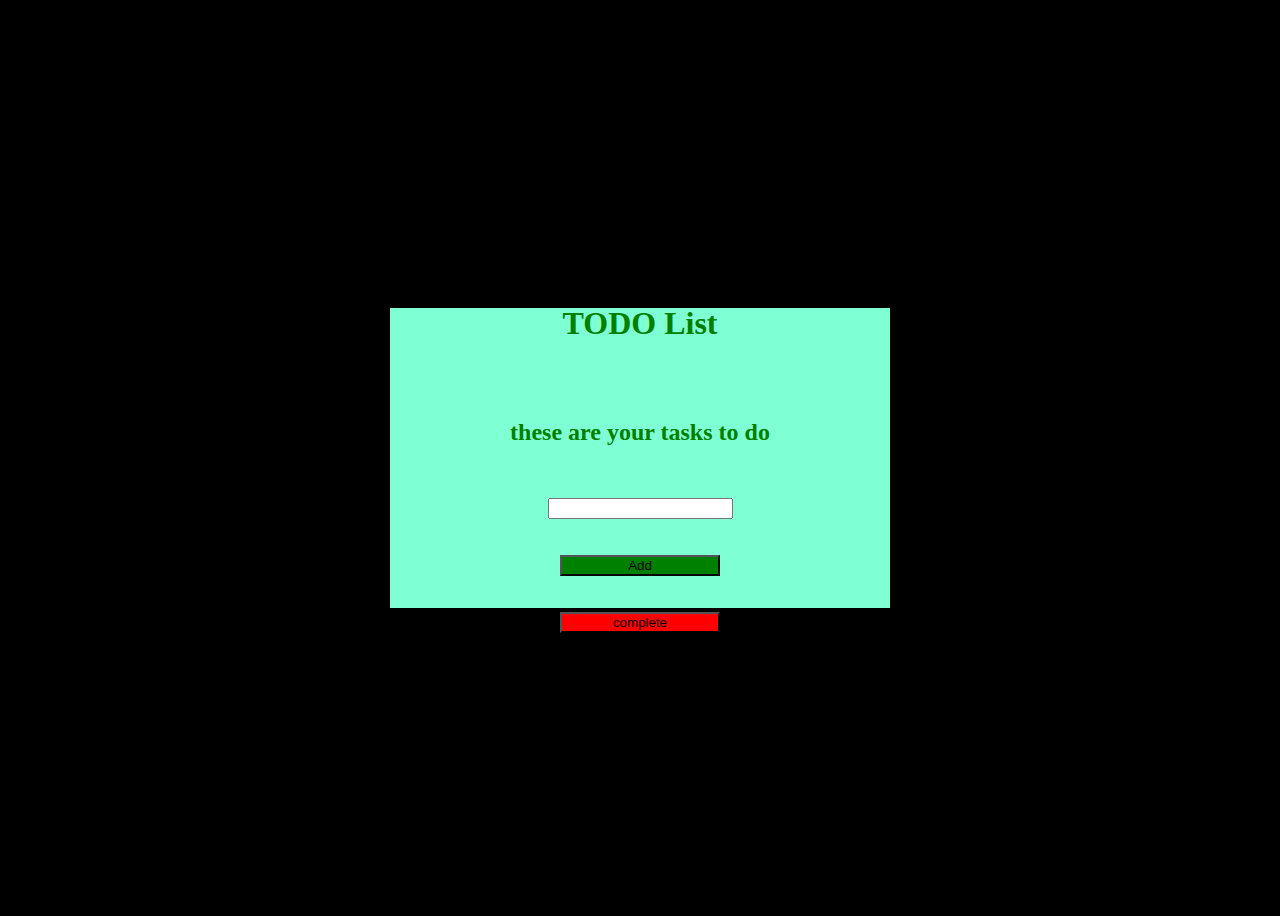
<file: frontend/todolist/index.html>
<!DOCTYPE html>
<html lang="en">
<head>
    <meta charset="UTF-8">
    <meta name="viewport" content="width=device-width, initial-scale=1.0">
    <script src="https://ajax.googleapis.com/ajax/libs/jquery/3.7.1/jquery.min.js"></script>
    <link rel="stylesheet" href="styles.css">
    <title>TODO</title>
</head>
<body>
    <div id="container">
       <h1>TODO List</h1>
       <br>
       <br>
        <h2>these are your tasks to do</h2>
        <ul>
        </ul>
        <input type="text" ><br><br>
        <button id="add">Add</button><br><br>
        
        <button id="remove">complete</button>
       
    </div>
     <script src="script.js"></script>
</body>
</html>
</file>
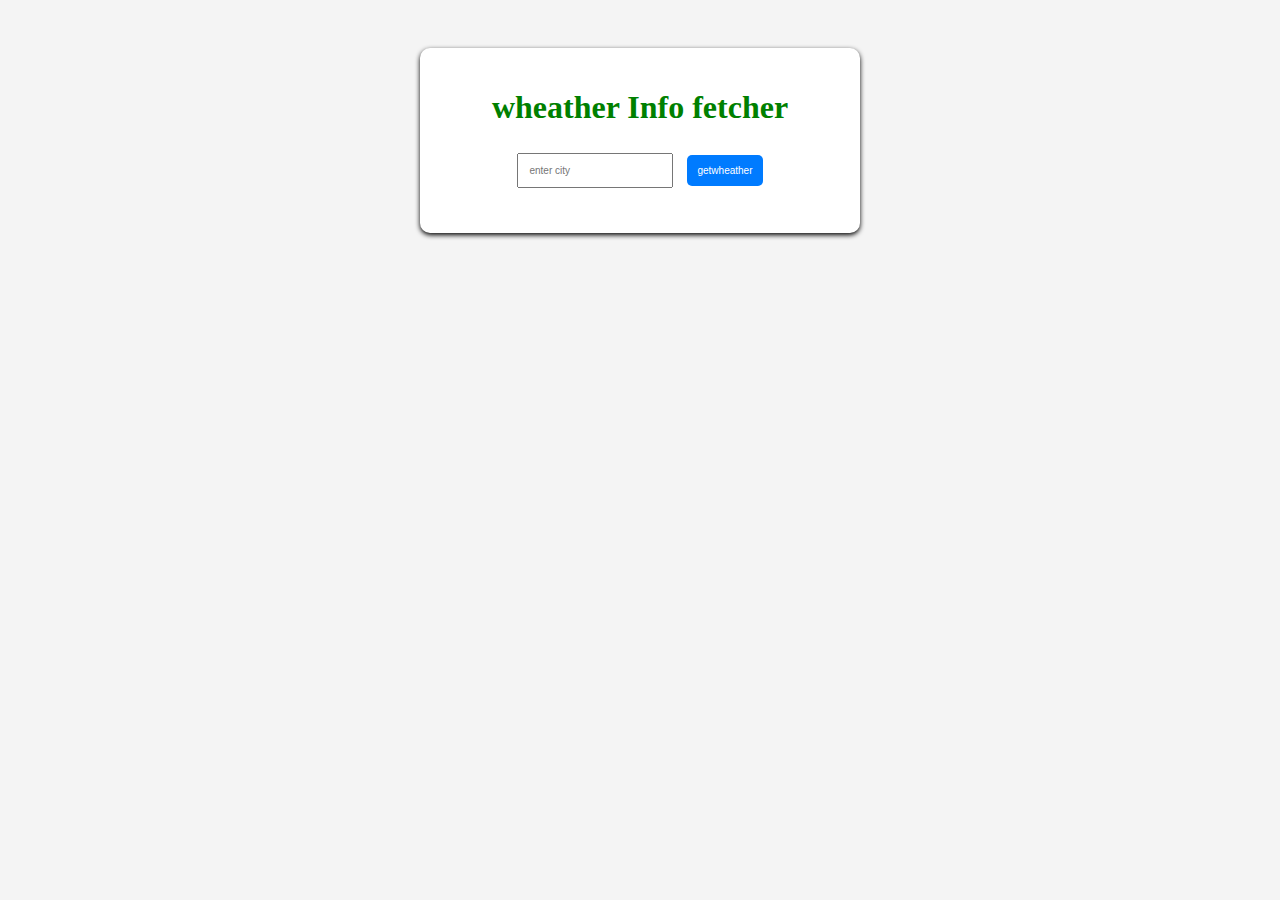
<file: frontend/whateher/index.html>
<!DOCTYPE html>
<html lang="en">
<head>
    <meta charset="UTF-8">
    <meta name="viewport" content="width=device-width, initial-scale=1.0">
    <link rel="stylesheet" href="styles.css">
    <title>Document</title>
</head>
<body>
    <section>
        <h1>wheather Info fetcher</h1>
        <input type="text" id="cityinput" placeholder="enter city">
        <button id="fetchbtn">getwheather</button>
        <div id="weather"></div>
    </section>
    <script src="script.js"></script>
</body>
</html>
</file>
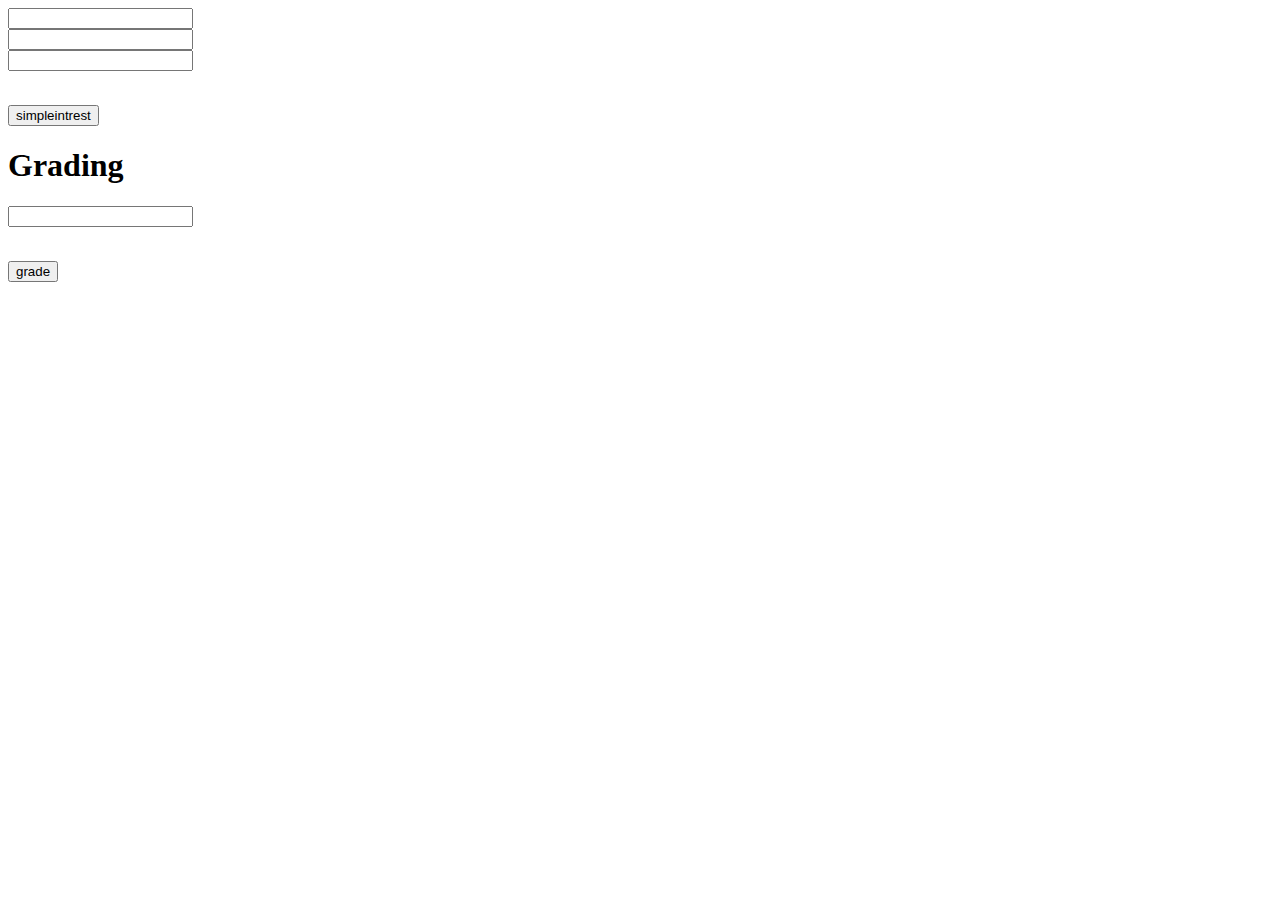
<file: frontend/calc.html>
<!DOCTYPE html>
<html lang="en">
<head>
    <meta charset="UTF-8">
    <meta name="viewport" content="width=device-width, initial-scale=1.0">
    <title>Document</title>
</head>
<body>
   
       <input type="number" min="0" id="4"><br>
    <input type="number" min="0"  id="5"><br>
     <input type="number" min="0" id="6"><br>
   <p id="7"></p><br>
         <button onclick="simple()">simpleintrest</button>
         <h1>Grading</h1>
         <input type="number" id="8"><br>
           <p id="9"></p><br>
         <button onclick="grading()">grade</button>
          
      <script src="new.js"></script>

</body>
</html>
</file>
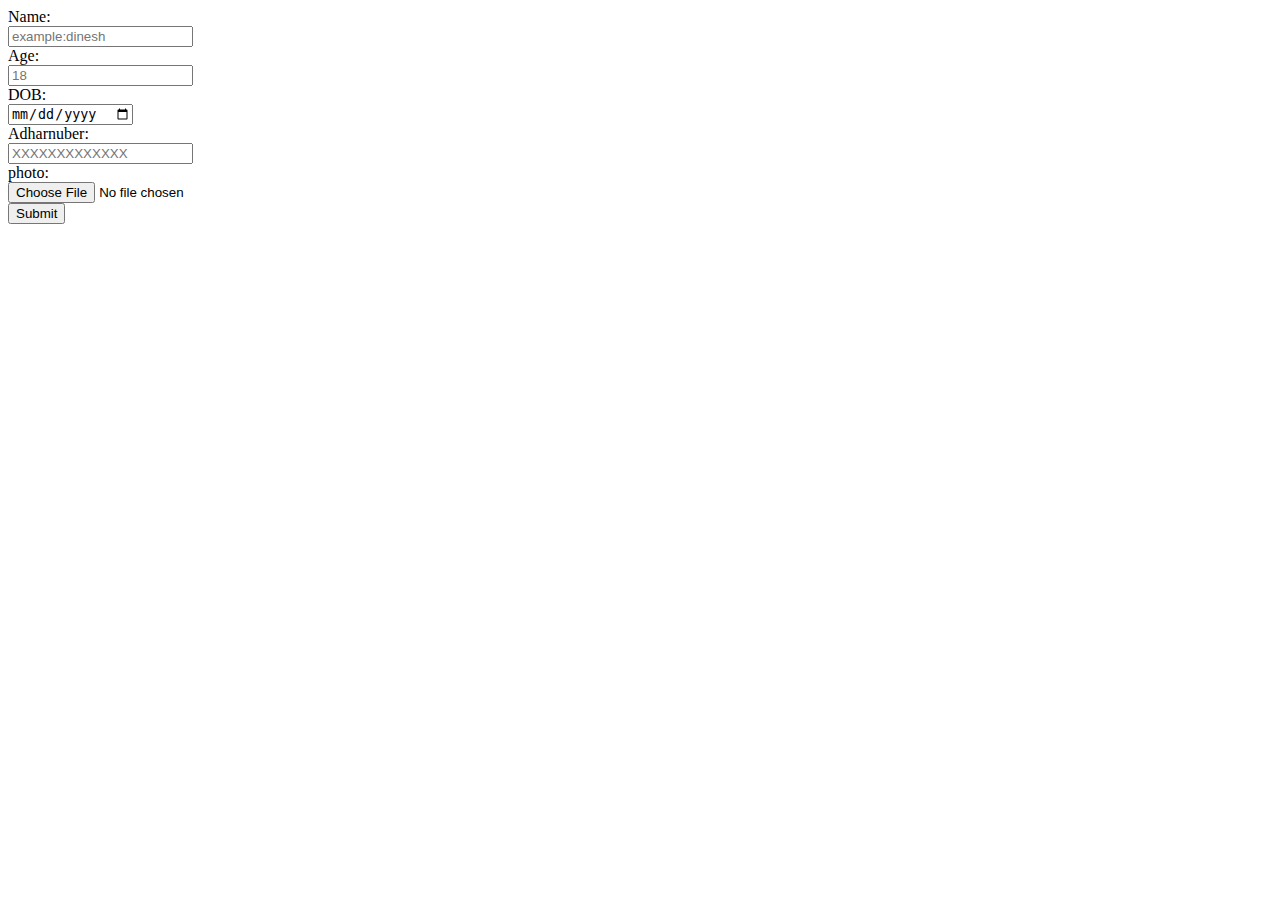
<file: frontend/Hello.html>
<!DOCTYPE html>
<html>
    <head>

        <title>dinesh</title>
        <style>
            h1{
                color:aquamarine;
            }
        </style>
    </head>
    <body>
        <form>
            <lable>Name:</lable><br>
            <input type="text" placeholder="example:dinesh"/><br>
            <lable>Age:</lable><br>
            <input type="number" placeholder="18"/><br>
            <lable>DOB:</lable><br>
            <input type="date" placeholder="13/2/2000"/><br>
            <lable>Adharnuber:</lable><br>
            <input type="text" placeholder="XXXXXXXXXXXXX"/><br>
            <lable>photo:</lable><br>
            <input type="file" placeholder="example:dinesh"/><br>
            <input type="submit" placeholder="example:dinesh"/>
        </form>
    </body>
</html>
</file>
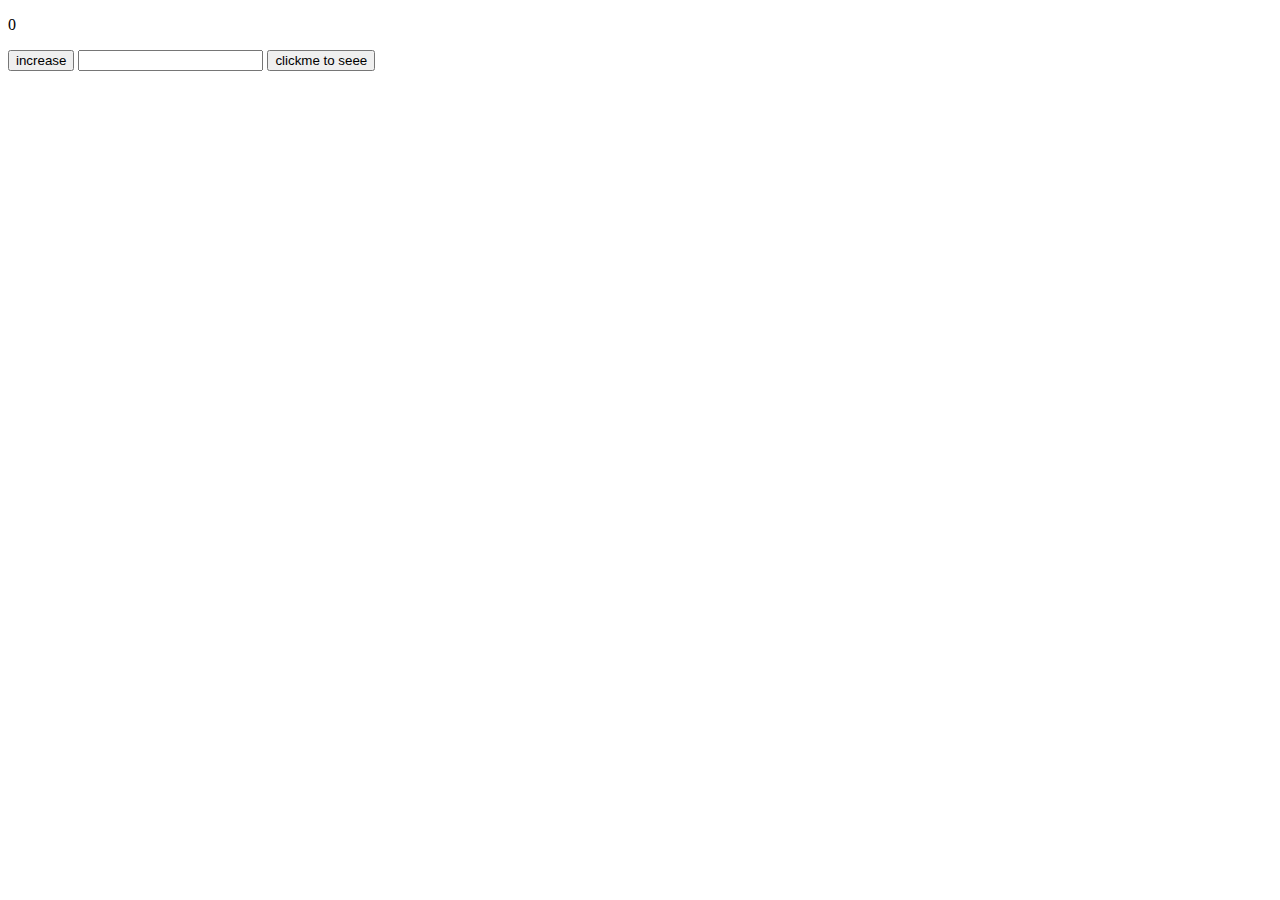
<file: frontend/new.html>
<!DOCTYPE html>
<html lang="en">
<head>
    <meta charset="UTF-8">
    <meta name="viewport" content="width=<device-width>, initial-scale=1.0">
    <title>Document</title>
</head>
<body>
    <p>0</p>
    <p></p>
    <button onclick="increase()">increase</button>
    <input type="text" id="in">
    <button onclick="helo()">clickme to seee</button>
    <script src="new.js"></script>
</body>
</html>
</file>
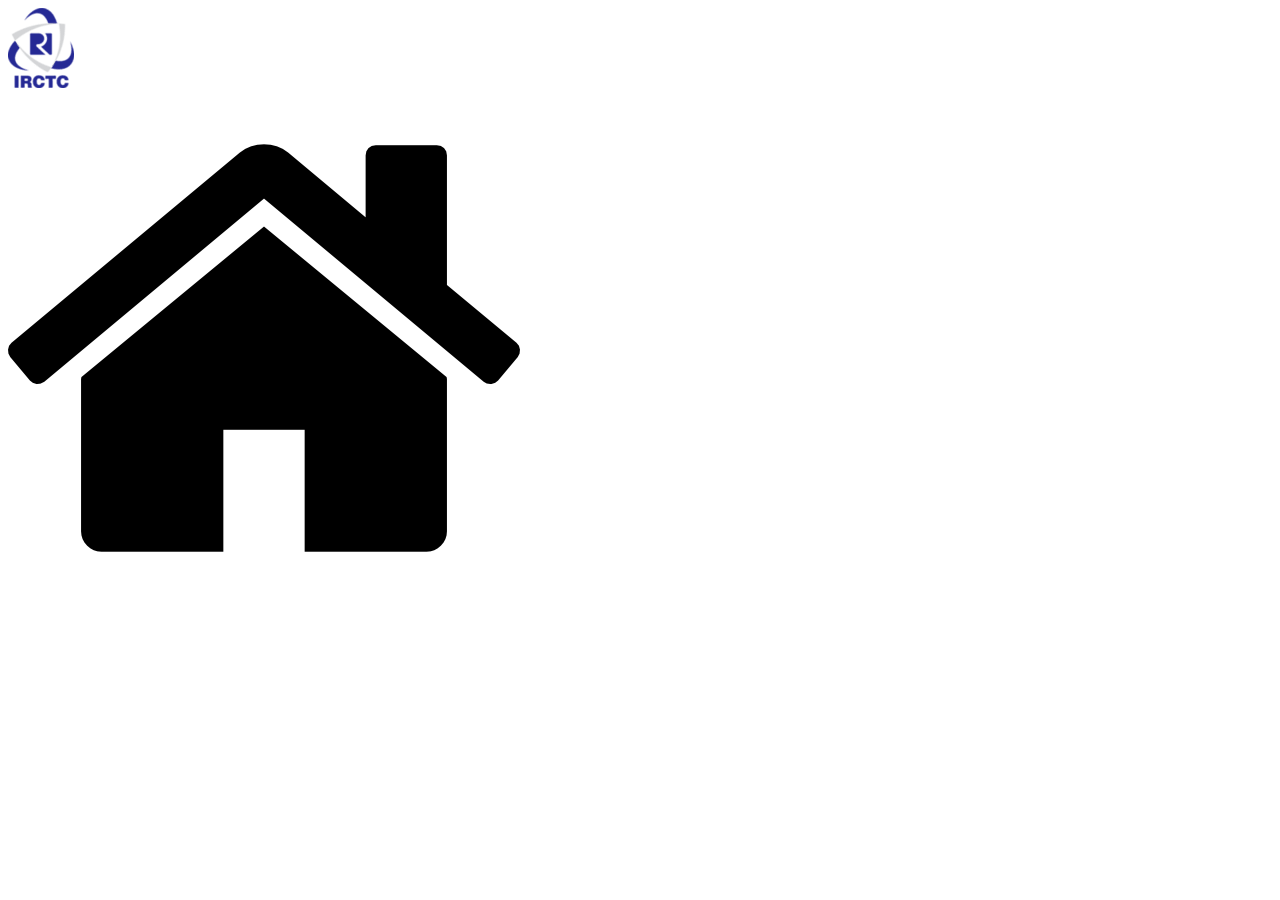
<file: frontend/Railway.html>
<!DOCTYPE html>
<html lang="en">
<head>
    <meta charset="UTF-8">
    <meta name="viewport" content="width=device-width, initial-scale=1.0">
    <title>Document</title>
</head>
<body>
    <header>
        <div><img src="./images/logo.png" alt="logo"></div>
        <nav>
            <img src="./images/home.png" alt="">
            <a href="#"></a>
        </nav>
    </header>
</body>
</html>
</file>
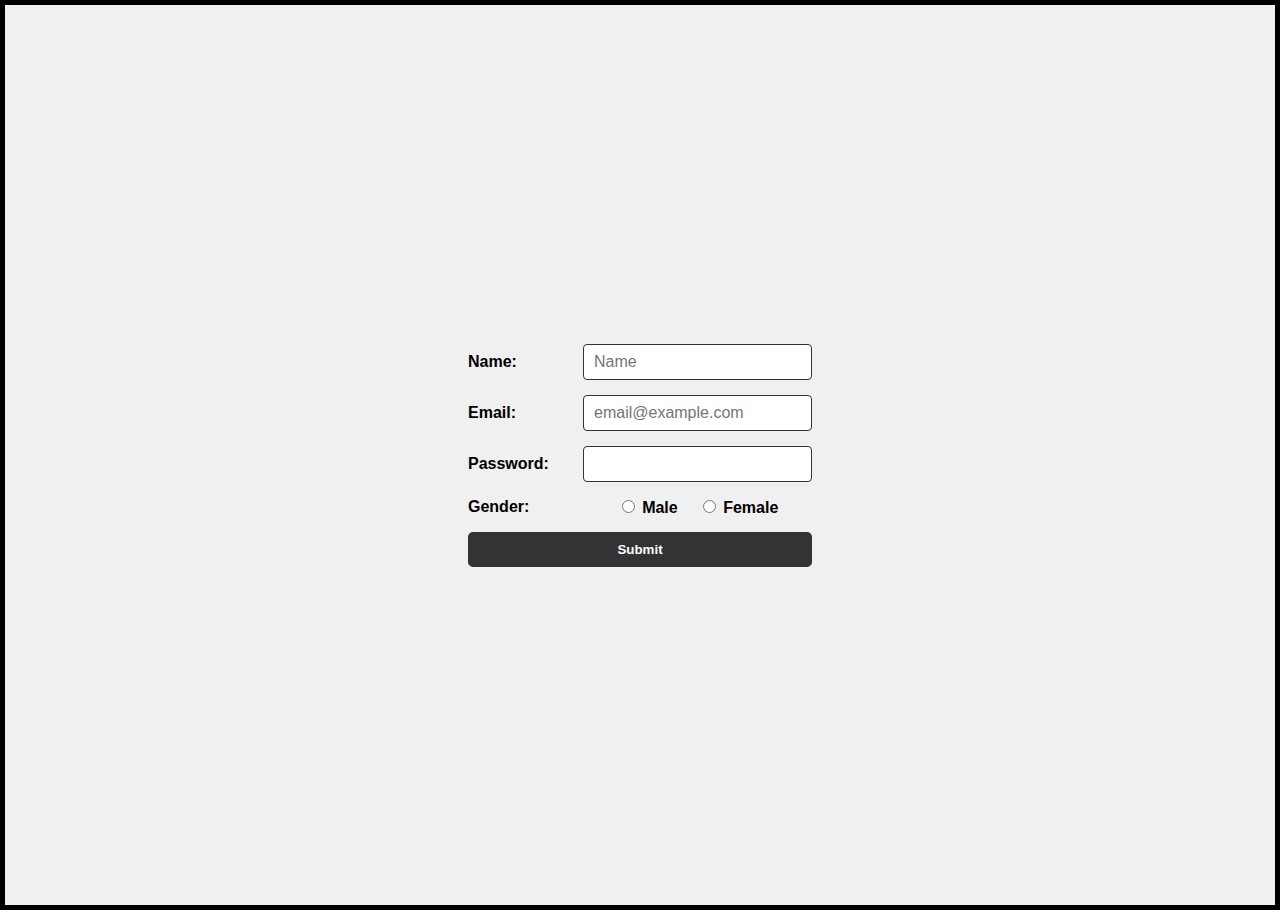
<file: frontend/RegistrationForm.html>
<!DOCTYPE html>
<html lang="en">
<head>
  <meta charset="UTF-8" />
  <meta name="viewport" content="width=device-width, initial-scale=1" />
  <title>Styled Form</title>
  <style>
    
    body {
      display: flex;
      justify-content: center;
      align-items: center;
      height: 100vh;
      margin: 0;
      border: 5px solid black;
      background-color: #f0f0f0;
      font-family: Arial, sans-serif;
    }

    
    div {
      
      box-sizing: border-box;
      display: flex;
      justify-content: center;
      align-items: center;
    }

    .form {
      display: grid;
      grid-template-columns: 100px 1fr;
      row-gap: 15px;
      column-gap: 15px;
      width: 100%;
    }

    .form label {
      align-self: center;
      font-weight: bold;
      text-transform: capitalize;
    }

    
    .form input[type="text"],
    .form input[type="email"],
    .form input[type="password"] {
      padding: 8px 10px;
      border: 1.5px solid #333;
      border-radius: 4px;
      font-size: 1rem;
    }

    .gender-container {
      grid-column: 2 / 3;
      display: flex;
      align-items: center;
      gap: 20px;
    }

    .form input[type="button"] {
      grid-column: 1 / 3;
      padding: 10px;
      background-color: #333;
      color: white;
      font-weight: bold;
      border: none;
      border-radius: 5px;
      cursor: pointer;
      transition: background-color 0.3s ease;
    }

    .form input[type="button"]:hover {
      background-color: #555;
    }
  </style>
</head>
<body>
  <div>
    <form class="form">
      <label for="name">Name:</label>
      <input id="name" name="name" type="text" placeholder="Name" />
      <label for="email">Email:</label>
      <input id="email" name="email" type="email" placeholder="email@example.com" />
      <label for="password">Password:</label>
      <input id="password" name="password" type="password" />
      <label>Gender:</label>
      <div class="gender-container">
        <label><input type="radio" name="gender" value="male" /> Male</label>
        <label><input type="radio" name="gender" value="female" /> Female</label>
      </div>
       <input type="button" value="Submit" />
    </form>
  </div>
</body>
</html>
</file>
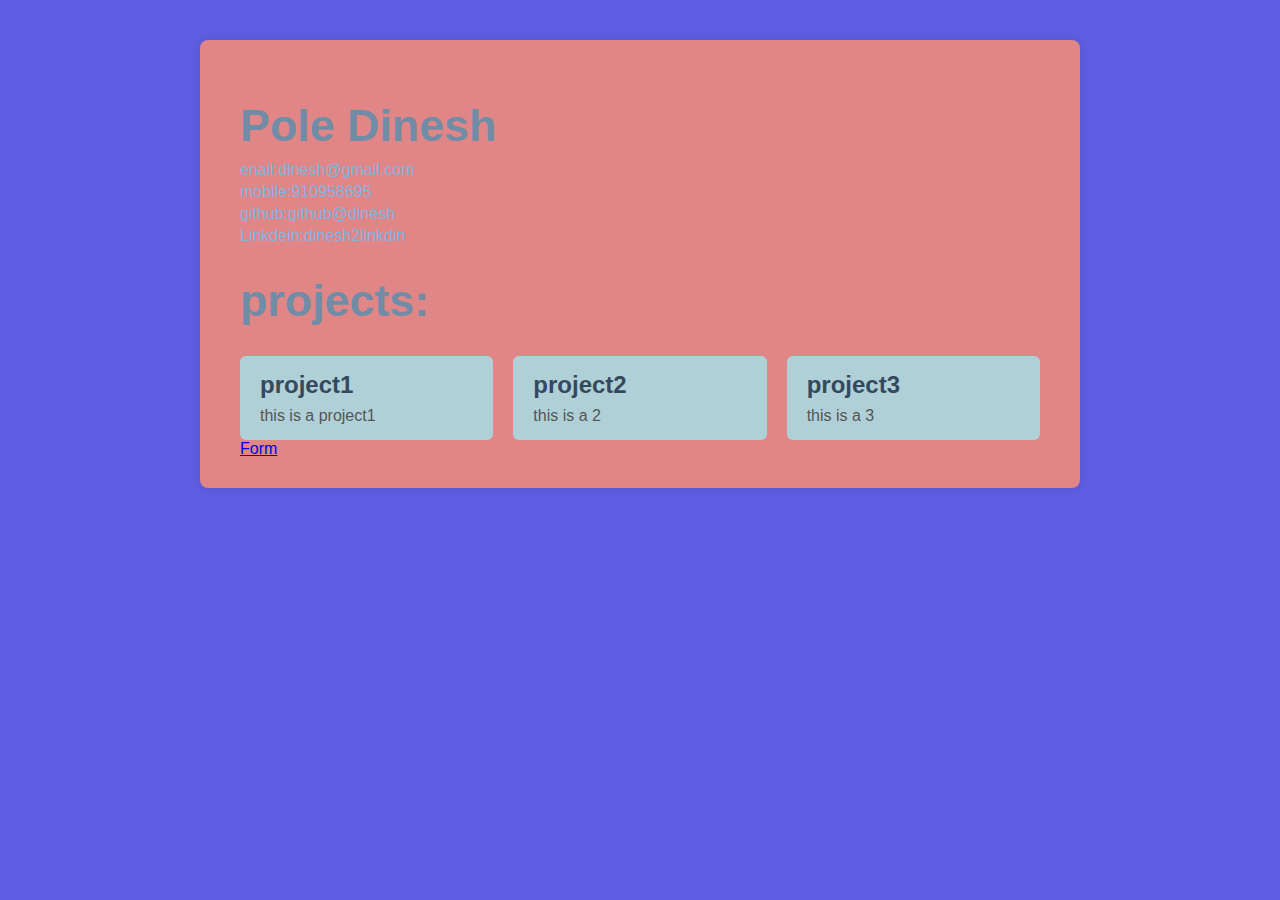
<file: frontend/Resume.html>
<!DOCTYPE html>
<html>
    <head>
        <title>Resume</title>
         <style>

        body {
            font-family: 'Segoe UI', Tahoma, Geneva, Verdana, sans-serif;
            background-color: #5d5de2;
            color: #333;
            margin: 0;
            padding: 0;
        }
        .container {
            max-width: 800px;
            background-color: rgb(224, 134, 134);
            margin: 40px auto;
            padding: 30px 40px;
            box-shadow: 0 0 10px rgba(0,0,0,0.1);
            border-radius: 8px;
        }

      
        .header h1 {
            font-size: 2.8rem;
            margin-bottom: 10px;
            color: #718ca7;
        }

        .contact p {
            margin: 4px 0;
            font-size: 1rem;
            color: #83b4e2;
        }

      .cards {
    display: flex;
    gap: 20px; 
    flex-wrap: wrap;
}

.card {
    flex: 1 1 30%; 
    background-color: #b0d0d8;
    padding: 15px 20px;
    margin-top: 20px;
    border-radius: 6px;
    box-sizing: border-box;
}


        .card {
            background-color: #b0d0d8;
            padding: 15px 20px;
            margin-top: 20px;
            border-radius: 6px;
        }

        .card h2 {
            margin: 0 0 8px 0;
            color: #34495e;
        }

        .card p {
            margin: 0;
            color: #555;
        }
    </style>
    </head>
    <body>
        <div class="container">
            <div class="header">
                <h1>Pole Dinesh</h1>
                <div class="contact">
                    <p>enail:dinesh@gmail.com</p>
                    <p>mobile:910958695</p>
                    <p>github:github@dinesh</p>
                    <p>Linkdein:dinesh2linkdin</p>
                     <h1>projects:</h1>
                </div>
                
                <div class="cards">
                   
                    <div class="card">
                        <h2>project1</h2>
                        <p>this is a project1</p>
                    </div>
                      <div class="card">
                        <h2>project2</h2>
                        <p>this is a 2</p>
                    </div>
                     <div class="card">
                        <h2>project3</h2>
                        <p>this is a 3</p>
                    </div>
                </div>
            </div>
            <a href="http://127.0.0.1:5500/FulllStackSDevelopment/frontend/Hello.html" target="_blank">Form</a>
        </div>
    </body>
</html>
</file>
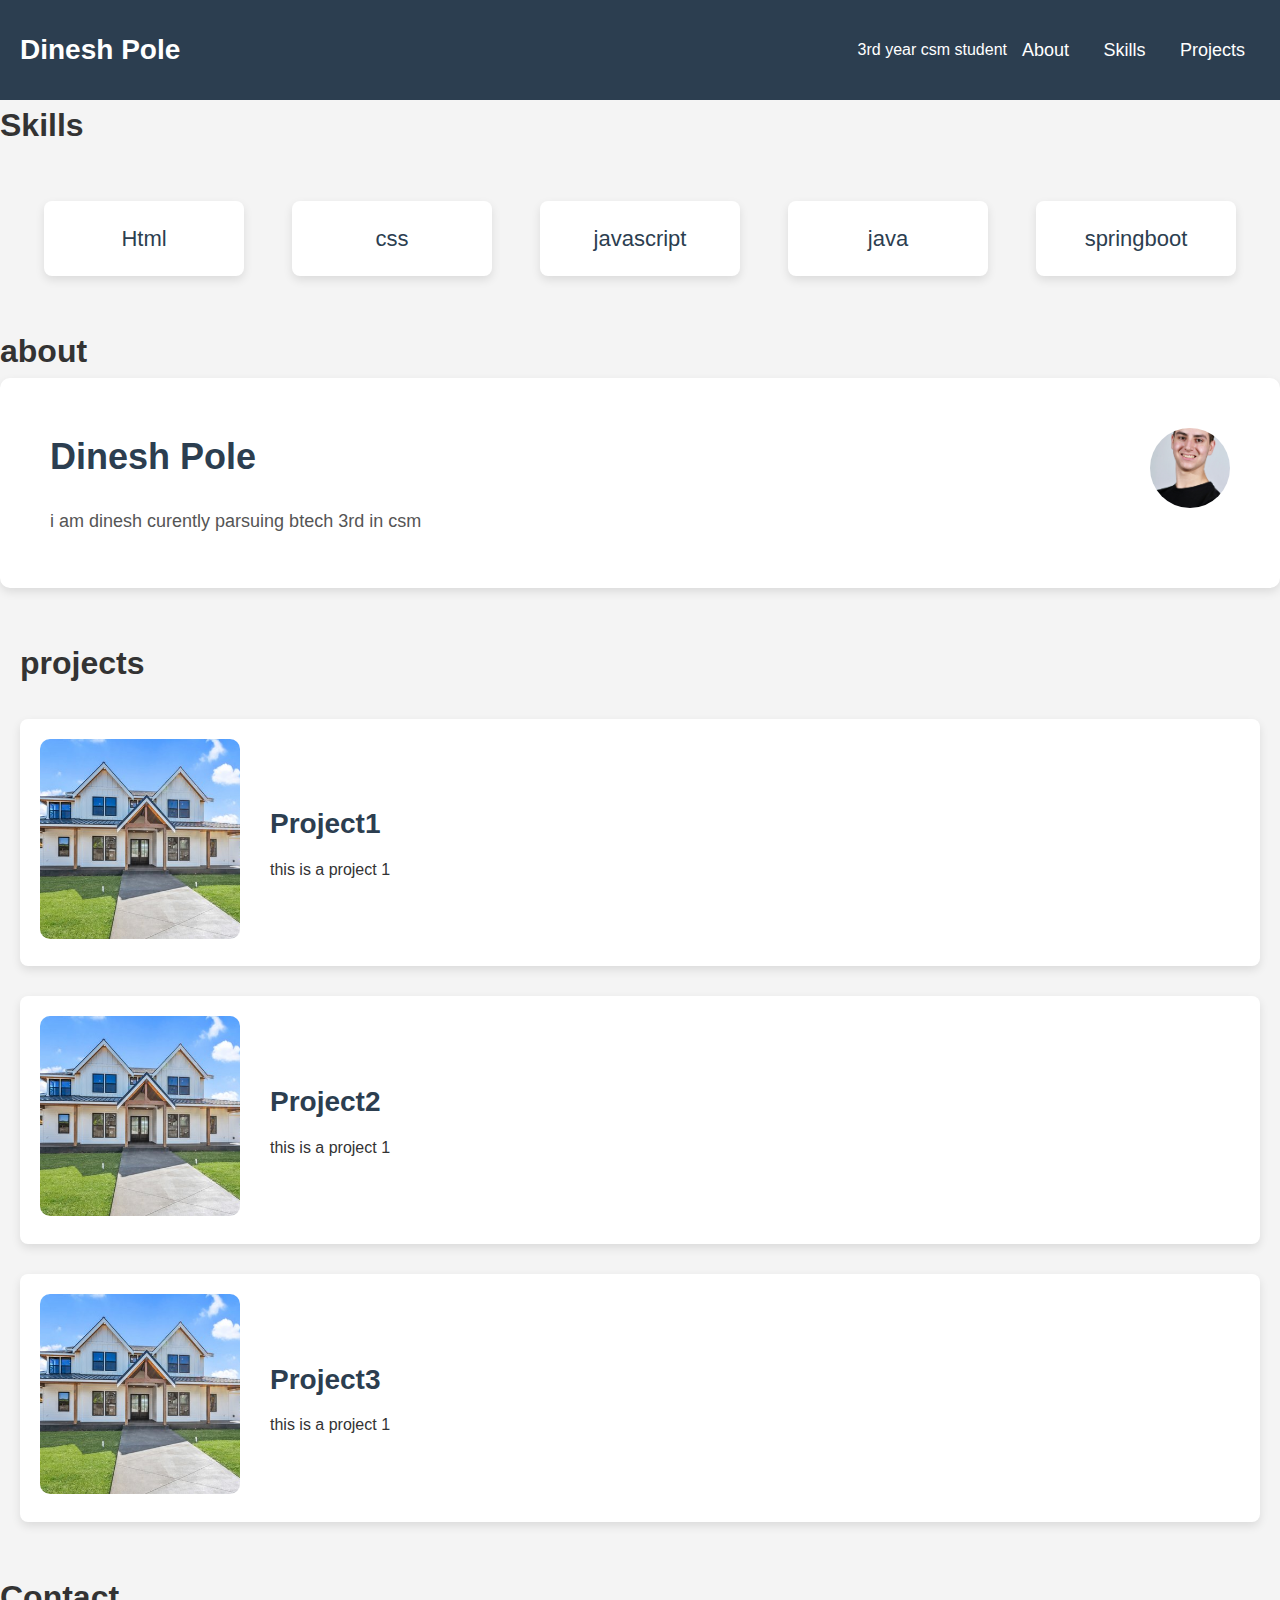
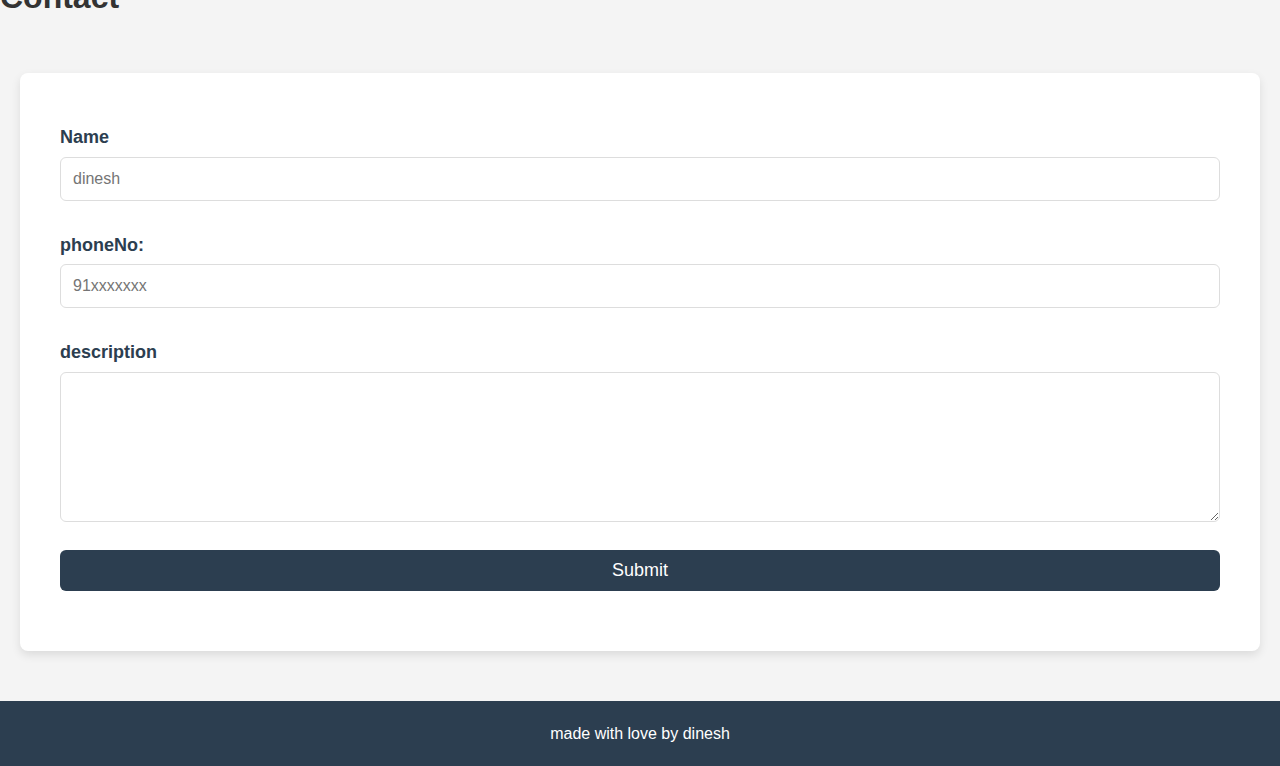
<file: frontend/images/Portofolio.html>
<!DOCTYPE html>
<html lang="en">
<head>
    <meta charset="UTF-8">
    <meta name="viewport" content="width=device-width, initial-scale=1.0">
    <title>Dinesh</title>
    <style>

* {
    margin: 0;
    padding: 0;
    box-sizing: border-box;
}


body {
    font-family: 'Arial', sans-serif;
    line-height: 1.6;
    background-color: #F4F4F4; 
    color: #333; 
}


header {
    display: flex;
    background-color: #2C3E50; 
    color: white;
    width: 100%;
    height: 100px;
    justify-content: space-between;
    align-items: center;
    padding: 0 20px;
}

header h1 {
    flex: 2;
    font-size: 28px;
    font-weight: 700;
}

header nav a {
    margin: 0 15px;
    color: white;
    text-decoration: none;
    font-size: 18px;
    transition: color 0.3s, transform 0.3s;
}

header nav a:hover {
    color: #F8D200;
    transform: scale(1.1);
}


.about {
    display: flex;
    padding: 50px;
    justify-content: space-between;
    gap: 30px;
    background-color: #FFF; 
    border-radius: 10px;
    box-shadow: 0 4px 10px rgba(0, 0, 0, 0.1);
}

.about .text {
    flex: 2;
}

.about h1 {
    font-size: 36px;
    margin-bottom: 20px;
    font-weight: 600;
    color: #2C3E50; 
}

.about p {
    font-size: 18px;
    line-height: 1.8;
    color: #555;
}

.about .image img {
    width: 80px;
    height: 80px;
    border-radius: 50%;
    object-fit: cover;
    transition: transform 0.3s;
}

.about .image img:hover {
    transform: scale(1.1);
}


.skills {
    display: flex;
    flex-wrap: wrap;
    justify-content: space-around;
    padding: 40px 20px;
}

.skill {
    background-color: #FFF; 
    padding: 20px;
    margin: 10px;
    border-radius: 8px;
    box-shadow: 0 4px 10px rgba(0, 0, 0, 0.1);
    width: 200px;
    text-align: center;
    transition: transform 0.3s, box-shadow 0.3s;
}

.skill:hover {
    color: #F8D200;
    transform: translateY(-10px);
    box-shadow: 0 6px 15px rgba(0, 0, 0, 0.2); 
    
}

.skill h3 {
    font-size: 22px;
    font-weight: 500;
    color: #2C3E50; 
}


.projects {
    display: flex;
    flex-direction: column;
    gap: 30px;
    padding: 50px 20px;
}

.project {
    display: flex;
    align-items: center;
    gap: 30px;
    background-color: #FFF; 
    padding: 20px;
    border-radius: 8px;
    box-shadow: 0 4px 10px rgba(0, 0, 0, 0.1);
    transition: transform 0.3s, box-shadow 0.3s;
}

.project:hover {
    transform: translateY(-10px); 
    box-shadow: 0 6px 15px rgba(0, 0, 0, 0.2); 
}

.project .im img {
    width: 200px;
    height: 200px;
    border-radius: 10px;
    object-fit: cover;
    transition: transform 0.3s;
}

.project .im img:hover {
    transform: scale(1.05); 
}

.project .text {
    flex: 2;
}

.project h1 {
    font-size: 28px;
    font-weight: 600;
    margin-bottom: 10px;
    color: #2C3E50;
}

.project p {
    font-size: 18px;
    color: #555;
}

footer {
    background-color: #2C3E50;
    color: white;
    text-align: center;
    padding: 20px;
    margin-top: 50px;
}

footer p {
    font-size: 16px;
}


form {
    background-color: white;
    padding: 40px;
    margin: 50px 20px;
    border-radius: 8px;
    box-shadow: 0 4px 10px rgba(0, 0, 0, 0.1);
    transition: transform 0.3s;
}

form:hover {
    transform: translateY(-5px); 
}
form lable {
    display: block;
    margin: 10px 0 5px;
    font-weight: 600;
    font-size: 18px;
    color: #2C3E50; 
}

form input, form textarea {
    width: 100%;
    padding: 12px;
    margin-bottom: 20px;
    border: 1px solid #ddd;
    border-radius: 6px;
    font-size: 16px;
}

form textarea {
    height: 150px;
}

form input[type="submit"] {
    background-color: #2C3E50; 
    color: white;
    border: none;
    cursor: pointer;
    font-size: 18px;
    padding: 10px 20px;
    border-radius: 6px;
    transition: background-color 0.3s, transform 0.3s;
}

form input[type="submit"]:hover {
    background-color: #FFEB3B;
    transform: scale(1.05);
}


@media (max-width: 768px) {
    header {
        flex-direction: column;
        align-items: center;
        height: auto;
    }

    header h1 {
        margin-bottom: 15px;
    }

    .about {
        flex-direction: column;
        align-items: center;
        text-align: center;
    }

    .about .image {
        margin-top: 20px;
    }

    .skills {
        flex-direction: column;
        align-items: center;
    }

    .projects {
        flex-direction: column;
    }

    .project {
        flex-direction: column;
        align-items: center;
    }
}


    </style>
</head>
<body>
    <header>
        <h1 class="name">Dinesh Pole</h1>
        <p>3rd year csm student</p>
        <nav>
            <a href="#about">About</a>
            <a href="#skills">Skills</a>
         <a href="#projects">Projects</a>
        </nav>
    </header>
    <div class="container">
        <h1>Skills</h1>
                <div id="skills" class="skills">
                    
                    <div class="skill">
                     <h3>Html</h3>
                    </div>
                    <div class="skill">
                     <h3>css</h3>
                    </div>
                  <div class="skill">
                     <h3>javascript</h3>
                    </div>
                    <div class="skill">
                     <h3>java</h3>
                    </div>
                    <div class="skill">
                     <h3>springboot</h3>
                    </div>
                </div>
                <h1>about</h1>   
        <div id="about" class="about">
                             
            <div class="text">
                <h1>Dinesh Pole</h1>
                <p> i am dinesh curently parsuing btech 3rd  in csm</p>
            </div>
            <div class="image">
                <img src="./man.jfif" alt="dinesh">
            </div>
        </div>
     <div id="projects" class="projects">
                            <h1>projects</h1>
        <div class="project">
            <div class="im">
                <img src="./home.jpg" alt="hostels">
            </div>
                <div class="text">
                    <h1>Project1</h1>
                    <p></p> this is a project 1</p>
                </div>
        </div>
         <div class="project">
            <div class="im">
                <img src="./home.jpg" alt="whater">
            </div>
                <div class="text">
                    <h1>Project2</h1>
                    <p></p> this is a project 1</p>
                </div>
        </div>
         <div class="project">
            <div class="im">
                <img src="./home.jpg" alt="cam">
            </div>
                <div class="text">
                    <h1>Project3</h1>
                    <p></p> this is a project 1</p>
                </div>
        </div>
     </div>
    </div>

<h1>Contact</h1>
<form>
    <lable>Name</lable>
    <input type="text" placeholder="dinesh">
    <lable>phoneNo:</lable>
    <input type="text" placeholder="91xxxxxxx">
    <lable>description</lable>
    <textarea></textarea>
    <input type="submit">
</form>
<footer>
    <p>made with love by dinesh</p>
</footer>
</body>
</html>
</file>
<file: frontend/todolist/styles.css>
body{
    height:100vh;
    display:flex;
    align-items: center;
    justify-content: center;
    background-color: black;
}
#container{
       width:500px;
       height:300px;
        display: flex;
        text-align: center;
        align-items: center;
        justify-content: center;
        flex-direction: column;     
        background-color: aquamarine;  

}
#add{
    width: 10rem;
    height:5 rem;
    background-color: green;
}
#remove{
      width: 10rem;
    height:5 rem;
    background-color: red;
}
#add:hover{
    background-color: yellowgreen;
}
#remove:hover{
    background-color: rgb(233, 73, 73);
}
h1,h2{
    color:green;
}
ul{
    color:red;
}
</file>
<file: frontend/whateher/styles.css>
body{
    text-align: center;
    padding: 20px;
    background-color: #f4f4f4;
}
h1{
    color:green;
}
section{
    background: white;
    padding: 20px;
    margin: 20px auto;
    border-radius: 10px;
    max-width: 400px;
    box-shadow: 0 2px 5px rgba(0, 0, 0, 1);
}

input,button{
    padding: 10px;
    margin: 5px;
    font-size: 10px;
}
button{
    background: #007bff;
    color: white;
    border: none;
    border-radius: 5px;
  cursor: pointer;
}
button:hover{
    background-color: #0056b3;
}
#weather{
    margin-top: 20px;
    font-size: 18px;

}
</file>
